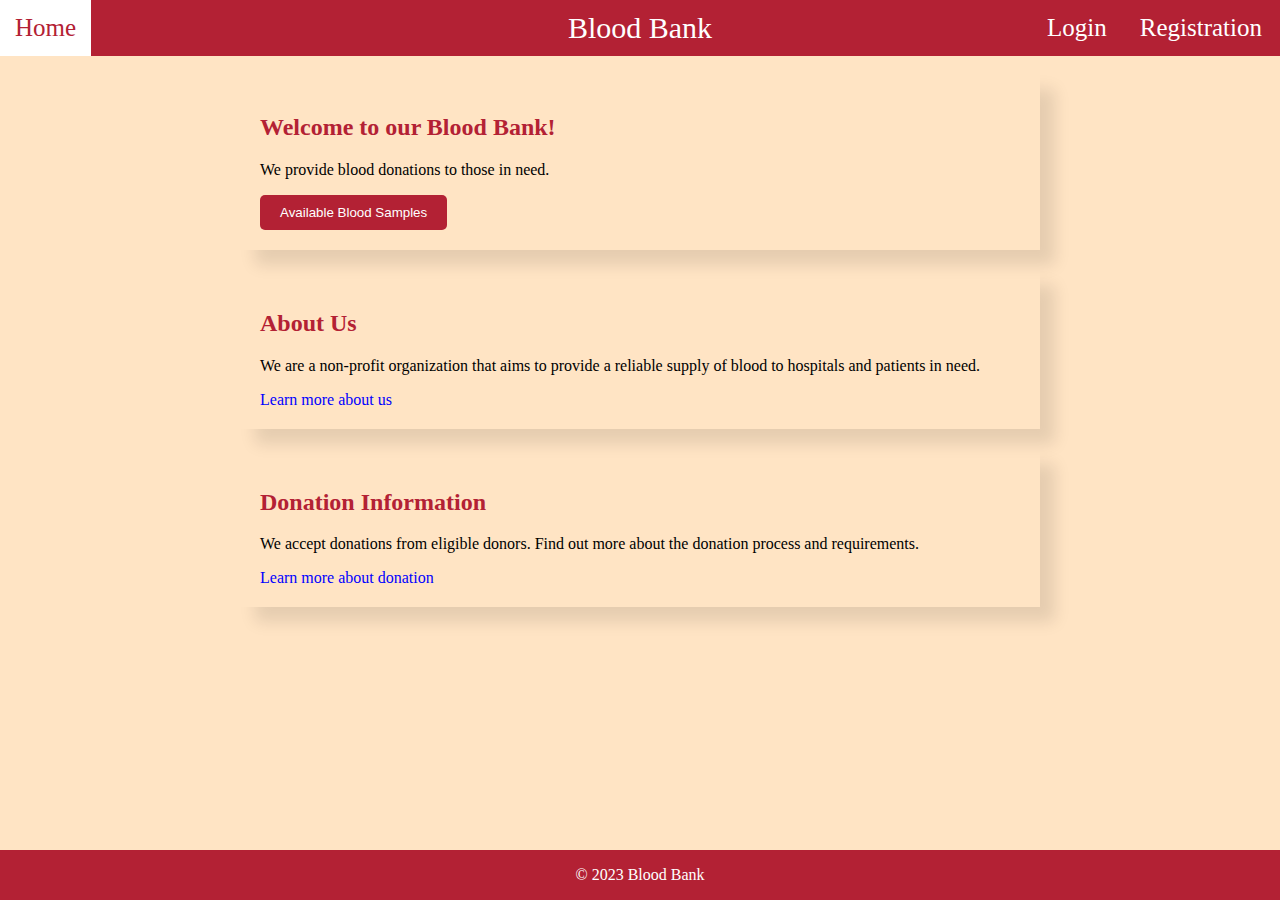
<file: index.html>
<!DOCTYPE html>
<html>
    <head>
        <title>Blood Bank</title>
        <link rel="stylesheet" type="text/css" href="index.css">
    </head>
    <body>
        <header>
            <nav>
                <ul>
                    <li style = "float:left" class="active"><a href="main.html">Home</a></li>
                    <li style = "float:left" class="center">Blood Bank</li>
                    <li><a href="registration.html">Registration</a></li>
                    <li><a href="login.html">Login</a></li>
                </ul>
            </nav>
        </header>
        <br><br><br>
        <main>
        <section>
            <h2>Welcome to our Blood Bank!</h2>
            <p>We provide blood donations to those in need.</p>
            <button class="mbut"><a href="available.html">Available Blood Samples</a></button>
          </section>
          <section>
            <h2>About Us</h2>
            <p>We are a non-profit organization that aims to provide a reliable supply of blood to hospitals and patients in need.</p>
            <a class="ma" href="#">Learn more about us</a>
          </section>
          <section>
            <h2>Donation Information</h2>
            <p>We accept donations from eligible donors. Find out more about the donation process and requirements.</p>
            <a class="ma" href="#">Learn more about donation</a>
          </section>
        </main>
        <footer>
            <p>&copy; 2023 Blood Bank</p>
        </footer>
    </body>
    <script  src="index.js"></script>
</html>
</file>
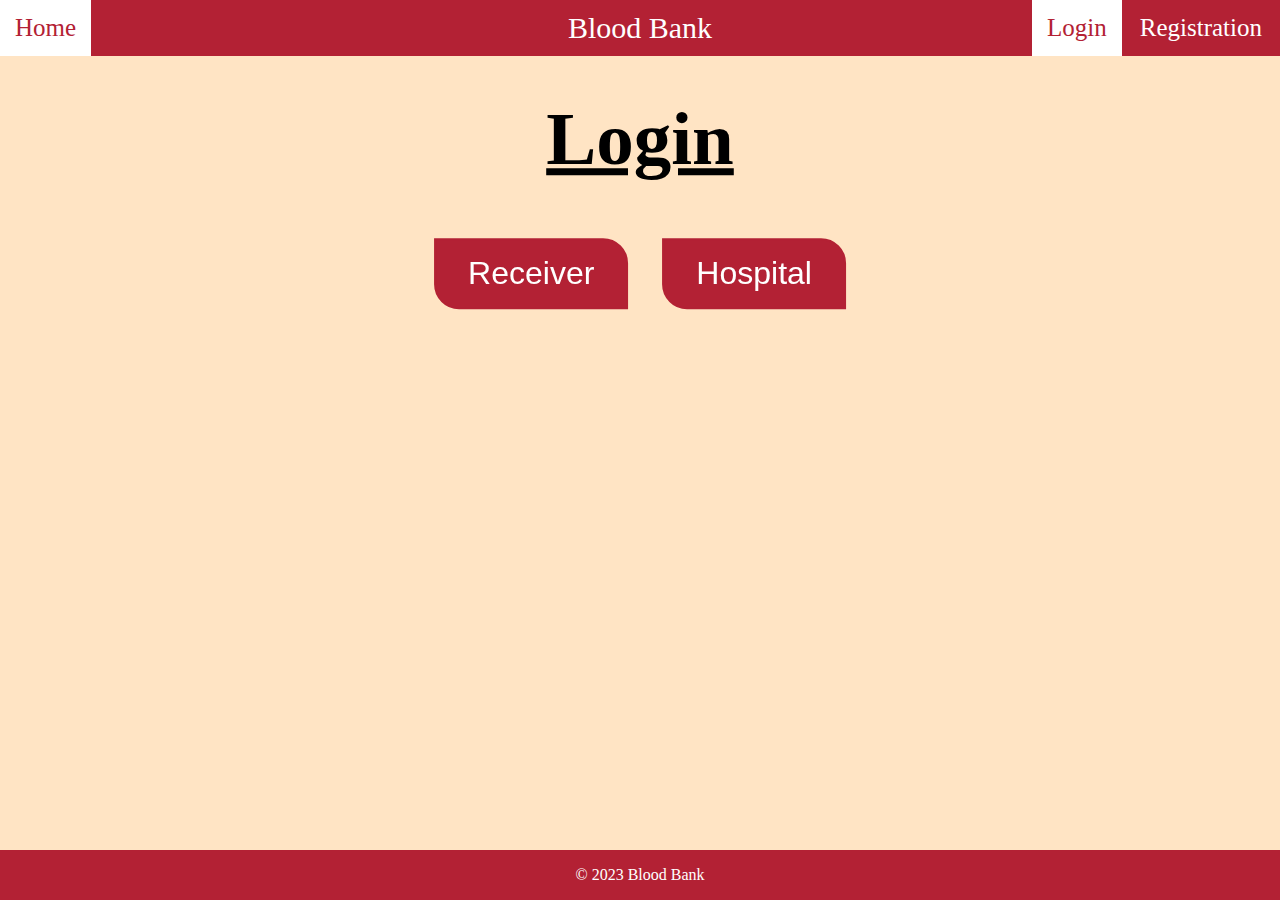
<file: login.html>
<!DOCTYPE html>
<html>
    <head>
        <title>Blood Bank</title>
        <link rel="stylesheet" type="text/css" href="index.css">
    </head>
    <body>
        <header>
            <nav>
                <ul>
                    <li style = "float:left" class="center">Blood Bank</li>
                    <li style = "float:left"><a href="index.html">Home</a></li>
                    <li><a href="registration.html">Registration</a></li>
                    <li class="active"><a href="login.html">Login</a></li>
                </ul>
            </nav>
        </header>
        <br>
        <div class="btn">
            <div class="btext">
                <h1 id="btext">Login</h1>
                <button class="Button" id ="lr" onclick="lrl()">Receiver</button>
                <button class="Button" id ="lh" onclick="lhl()">Hospital</button>
            </div>
        </div>
        <div id="login">
            <form action="/html/index.php" method="post">
                <fieldset>
                    <legend>Login</legend>
                    <div class="container">
                        <label for="email"><b>Email</b></label>
                        <input type="text" placeholder="Enter Email" name="email" id="email" required>
                
                        <label for="psw"><b>Password</b></label>
                        <input type="password" placeholder="Enter Password" name="psw" required>
                        
                        <button class="lb" type="submit">Login</button>
                    </div>
                    <div class="container">
                    <button type="button" class="cancelbtn lb" onclick="cancel()">Cancel</button>
                    </div>
                </fieldset>
              </form>
        </div>
        <footer>
            <p>&copy; 2023 Blood Bank</p>
        </footer>
    </body>
    <script  src="index.js"></script>
</html>
</file>
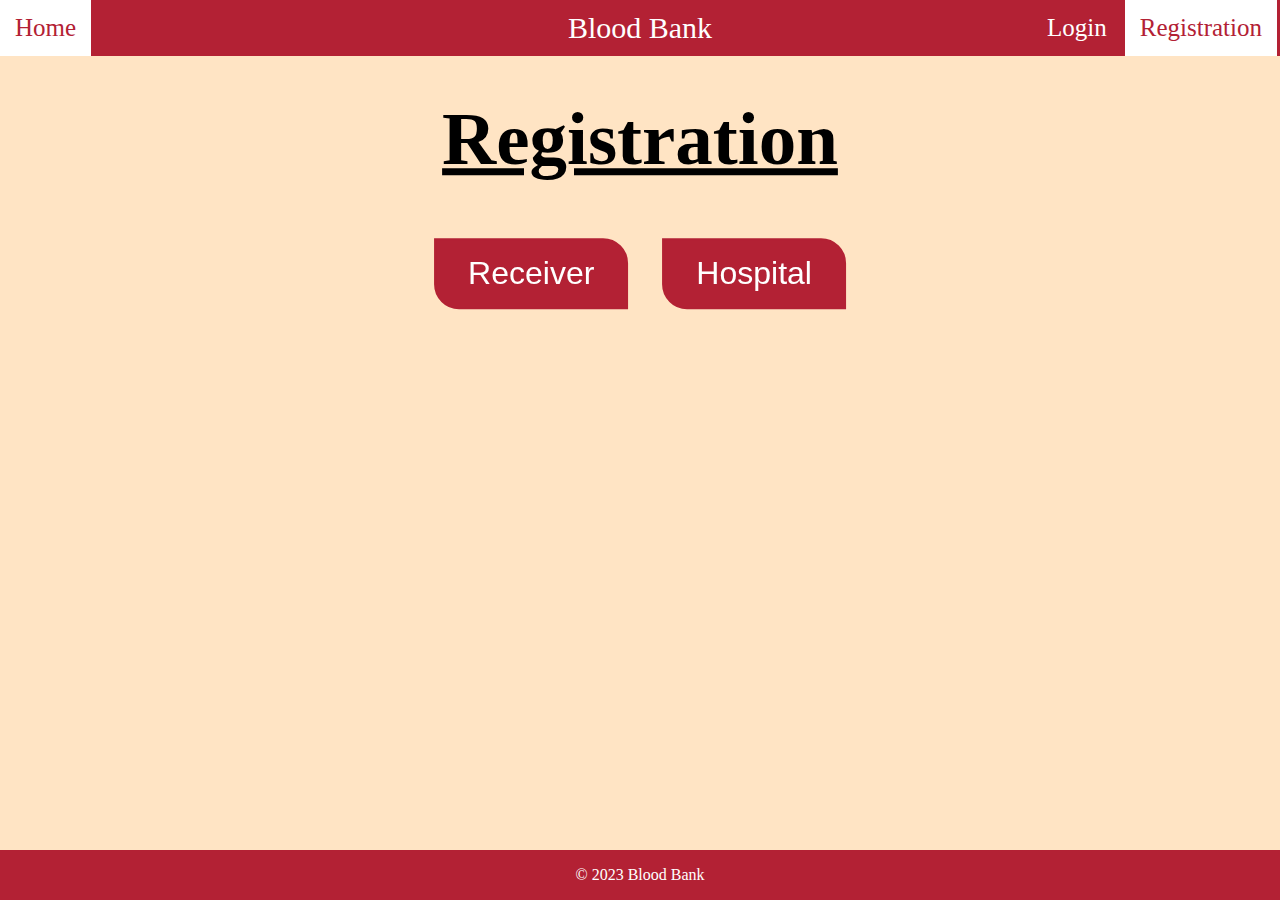
<file: registration.html>
<!DOCTYPE html>
<html>
    <head>
        <title>Blood Bank</title>
        <link rel="stylesheet" type="text/css" href="index.css">
    </head>
    <body>
        <nav>
            <ul>
                <li style = "float:left" class="center">Blood Bank</li>
                <li style = "float:left"><a href="index.html">Home</a></li>
                <li class="active"><a href="registration.html">Registration</a></li>
                <li><a href="login.html">Login</a></li>
            </ul>
        </nav>
        <br><br><br>
        <div class="btn">
            <div class="btext">
                <h1 id="btext">Registration</h1>
                <button class="Button" id = "rr" onclick="rrr()">Receiver</button>
                <button class="Button" id = "rh" onclick="rhr()">Hospital</button>
            </div>
        </div>

        
        <div id = "registration">
            <form action="/html/index.php" method="post">
                <fieldset>
                    <legend>Registration</legend>
                    <div class="container">            
                    <label for="email"><b>Email</b></label>
                    <input type="text" placeholder="Enter Email" name="emailhr" id="email" required>
                
                    <label for="psw"><b>Password</b></label>
                    <input type="password" placeholder="Enter Password" name="pswhr" id="psw" required>
                
                    <label for="psw-repeat"><b>Repeat Password</b></label>
                    <input type="password" placeholder="Repeat Password" name="psw-repeathr" id="psw-repeat" required>
                    
                
                    <button type="submit" class="lb" onclick="">Register</button>
                    </div>
                    
                    <div class="container">
                        <button type="button" class="cancelbtn lb" onclick="cancel1()">Cancel</button>
                    </div>
                </fieldset>
              </form>
        </div>

        <div id = "registration2">
            <form >
                <fieldset>
                    <legend>Registration</legend>
                    <div class="container">            
                    <label for="email"><b>Email</b></label>
                    <input type="text" placeholder="Enter Email" name="email" id="email" required>
                
                    <label for="psw"><b>Password</b></label>
                    <input type="password" placeholder="Enter Password" name="psw" id="psw" required>
                
                    <label for="psw-repeat"><b>Repeat Password</b></label>
                    <input type="password" placeholder="Repeat Password" name="psw-repeat" id="psw-repeat" required>

                    <br>
                    <label for="bloodG"><b>Choose Blood Group</b></label>
                        <select id="bloodgroup" name="blood">
                        <option value="A+">A+</option>
                        <option value="A-">A-</option>
                        <option value="B+">B+</option>
                        <option value="B-">B-</option>
                        <option value="O+">O+</option>
                        <option value="O-">O-</option>
                        <option value="AB+">AB+</option>
                        <option value="AB-">AB-</option>
                        </select>
                    <br>
                    <br>
                    <button type="submit" class="lb">Register</button>
                    </div>
                    
                    <div class="container">
                        <button type="button" class="cancelbtn lb" onclick="cancel2()">Cancel</button>
                    </div>
                </fieldset>
              </form>
        </div>




        <footer>
            <p>&copy; 2023 Blood Bank</p>
        </footer>
    </body>
    <script  src="index.js"></script>
</html>
</file>
<file: index.css>
body
{
    width: auto;
    height: auto;
    background-color: bisque;
    margin: 0;
}
.center
{
    position: absolute;
    top: 50%;
    left: 50%;
    transform: translate(-50%, -50%);
    font-size: 30px;
    color: white;
}
ul 
{
    list-style-type: none;
    margin: 0;
    padding: 0;
    overflow: hidden;
    background-color: #b32134;
    position:fixed;
    width: 100%;
}
li 
{
    float: right;
    margin: 0px 3px 0px 0px;
} 
li a 
{
    font-size: 25px;
    display: block;
    color: white;
    text-align: center;
    padding: 14px 15px;
    text-decoration: none;
}
li a:hover:not(.active a) 
{
    background-color: white;
    color: #b32134;
}
.active a
{
    background-color:white;
    color: #b32134;
}
.Button
{
    background-color: #b32134;
    border: 2px solid #b32134;
    border-top-right-radius: 25px;
    border-bottom-left-radius: 25px;
    color: #fff;
    padding: 15px 32px;
    margin: 5px 15px;
    text-align: center;
    text-decoration: none;
    display: inline-block;
    font-size: 32px;
    transition-duration: 0.4s;
    cursor: pointer;
}
.Button:hover
{
    background-color:white;
    color: black;
    cursor: pointer;
    border: 2px solid #b32134;
}
.btext
{
    text-align: center;
    top: 20%;
    left: 50%;
    position: absolute;
    transform: translate(-50%, -50%);
}
h1
{
    font-size: 75px;
    text-decoration: underline;
}
section
{
    padding: 20px;
    margin-bottom: 20px;
    box-shadow: 15px 15px 15px rgba(0, 0, 0, 0.1);
} 
h2
{
    color: #b32134;
}
main 
{
    margin: 20px auto;
    max-width: 800px;
}
footer 
{
    position: absolute;
    bottom: 0;
    left: 0;
    right: 0;
    display: block;
    background-color: #b32134;
    color: #fff;
    text-align: center; 
}
.mbut
{
    background-color: #b32134;
    color: #fff;
    padding: 10px 20px;
    border: none;
    border-radius: 5px;
    cursor: pointer;

}
.mbut:hover
{
    background-color: #fff;
    color: #b32134;
    border: 1px solid #b32134;  
}
.ma
{
    display: block;
    color: blue;
    text-decoration: none;
}
.ma:hover
{
    color: #b32134;
}
#login, #registration, #registration2
{
    display: none;
    position: relative;   
}
form 
{
    position: absolute;
    top: 50%;
    left: 50%;
    width: 25%;
    display: inline-block;
    position:fixed;
    transform: translate(-50%, -50%);
}
input[type=text], input[type=password] 
{
  width: 100%;
  padding: 12px 20px;
  margin: 10px 0px;
  display: list-item;
  border: 1px solid #b32134 ;
  box-sizing: border-box;
}
input[type=text]:focus, input[type=password]:focus, select:focus 
{
    background-color: #ddd;
    outline: none;
}
.lb
{
    background-color: #b32134;
    border: 2px solid #b32134;
    color: white;
    padding: 14px 20px;
    margin: 8px 0;
    border: none;
    cursor: pointer;
    width: 100%;
    transition-duration: 0.4s;
}
.lb:hover, .cancelbtn:hover
{
    background-color:white;
    color: black;
    cursor: pointer;
    border: 2px solid #b32134;
    opacity: 0.8;
}
.cancelbtn
{
  width: auto;
  padding: 10px 18px;
  color: white;
  background-color: #b32134;
  border: 2px solid #b32134;
  transition-duration: 0.4s;
}
select 
{
    width: 100%;
    padding: 14px 20px;
    border: none;
    border-radius: 4px;
    background-color: #f1f1f1;
    border: 1px solid #b32134 ;
    box-sizing: border-box;
}  
legend 
{
    font-size: 25px;
    background-color: gray;
    color: white;
    padding: 5px 10px;
}
a
{
text-decoration: none;
color: white;
}
</file>
